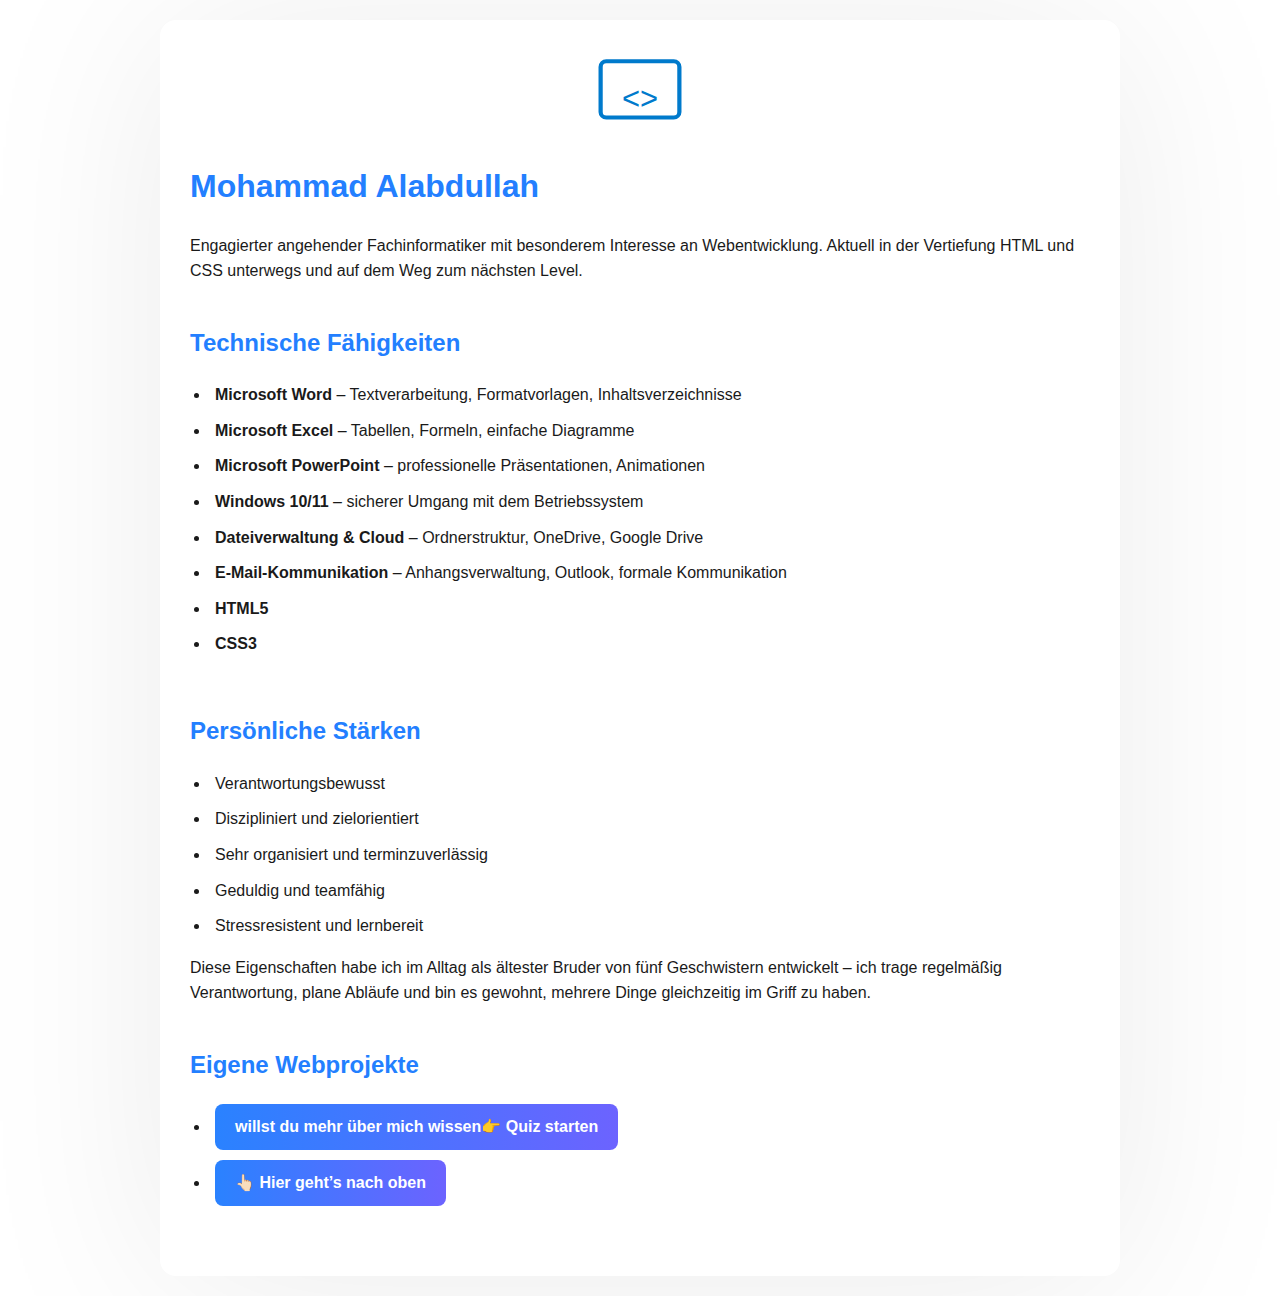
<file: index.html>
<!DOCTYPE html>
<html lang="de">
<head>
  <meta charset="UTF-8">
  <meta name="viewport" content="width=device-width, initial-scale=1.0">
  <title>Lebenslauf–Projekt-Mohammad</title>
  <link rel="stylesheet" href="Style_Schüco.css">
</head>
<body id="top">
  <main class="container">
    <section class="intro">
     <div class="icon-container">
      <svg class="profil-icon" xmlns="http://www.w3.org/2000/svg" viewBox="0 0 64 64" width="80" height="80" fill="none">
      <rect x="4" y="8" width="56" height="40" rx="4" ry="4" stroke="#007acc" stroke-width="3" fill="none"/>
      <text x="50%" y="55%" text-anchor="middle" fill="#007acc" font-size="22" font-family="Arial" dy=".3em"><></text>
     </svg>
    </div>
      <h1>Mohammad Alabdullah</h1>
      <p class="kurzbeschreibung">
        Engagierter angehender Fachinformatiker mit besonderem Interesse an Webentwicklung.  
        Aktuell in der Vertiefung HTML und CSS unterwegs und auf dem Weg zum nächsten Level.
      </p>
    </section>

    <section class="skills">
      <h2>Technische Fähigkeiten</h2>
      <ul>
        <li><strong>Microsoft Word</strong> – Textverarbeitung, Formatvorlagen, Inhaltsverzeichnisse</li>
        <li><strong>Microsoft Excel</strong> – Tabellen, Formeln, einfache Diagramme</li>
        <li><strong>Microsoft PowerPoint</strong> – professionelle Präsentationen, Animationen</li>
        <li><strong>Windows 10/11</strong> – sicherer Umgang mit dem Betriebssystem</li>
        <li><strong>Dateiverwaltung & Cloud</strong> – Ordnerstruktur, OneDrive, Google Drive</li>
        <li><strong>E-Mail-Kommunikation</strong> – Anhangsverwaltung, Outlook, formale Kommunikation</li>
        <li><strong>HTML5</strong></li>
        <li><strong>CSS3</strong></li>
  </ul>
</ul>

      <h2>Persönliche Stärken</h2>
      <ul>
        <li>Verantwortungsbewusst</li>
        <li>Diszipliniert und zielorientiert</li>
        <li>Sehr organisiert und terminzuverlässig</li>
        <li>Geduldig und teamfähig</li>
        <li>Stressresistent und lernbereit</li>
      </ul>

      <p class="beispiel">
        Diese Eigenschaften habe ich im Alltag als ältester Bruder von fünf Geschwistern entwickelt – ich trage regelmäßig Verantwortung, plane Abläufe und bin es gewohnt, mehrere Dinge gleichzeitig im Griff zu haben.
      </p>
    </section>

    <section class="projekte">
      <h2>Eigene Webprojekte</h2>
      <ul>
        <li> <a href="quiz.html"  class="button-link">willst du mehr über mich wissen👉 Quiz starten</a></li>
        <li><a href="#top" class="button-link">👆🏻 Hier geht’s nach oben</a></li>
      </ul>
    </section>
  </main>
</body>
</html>
</file>
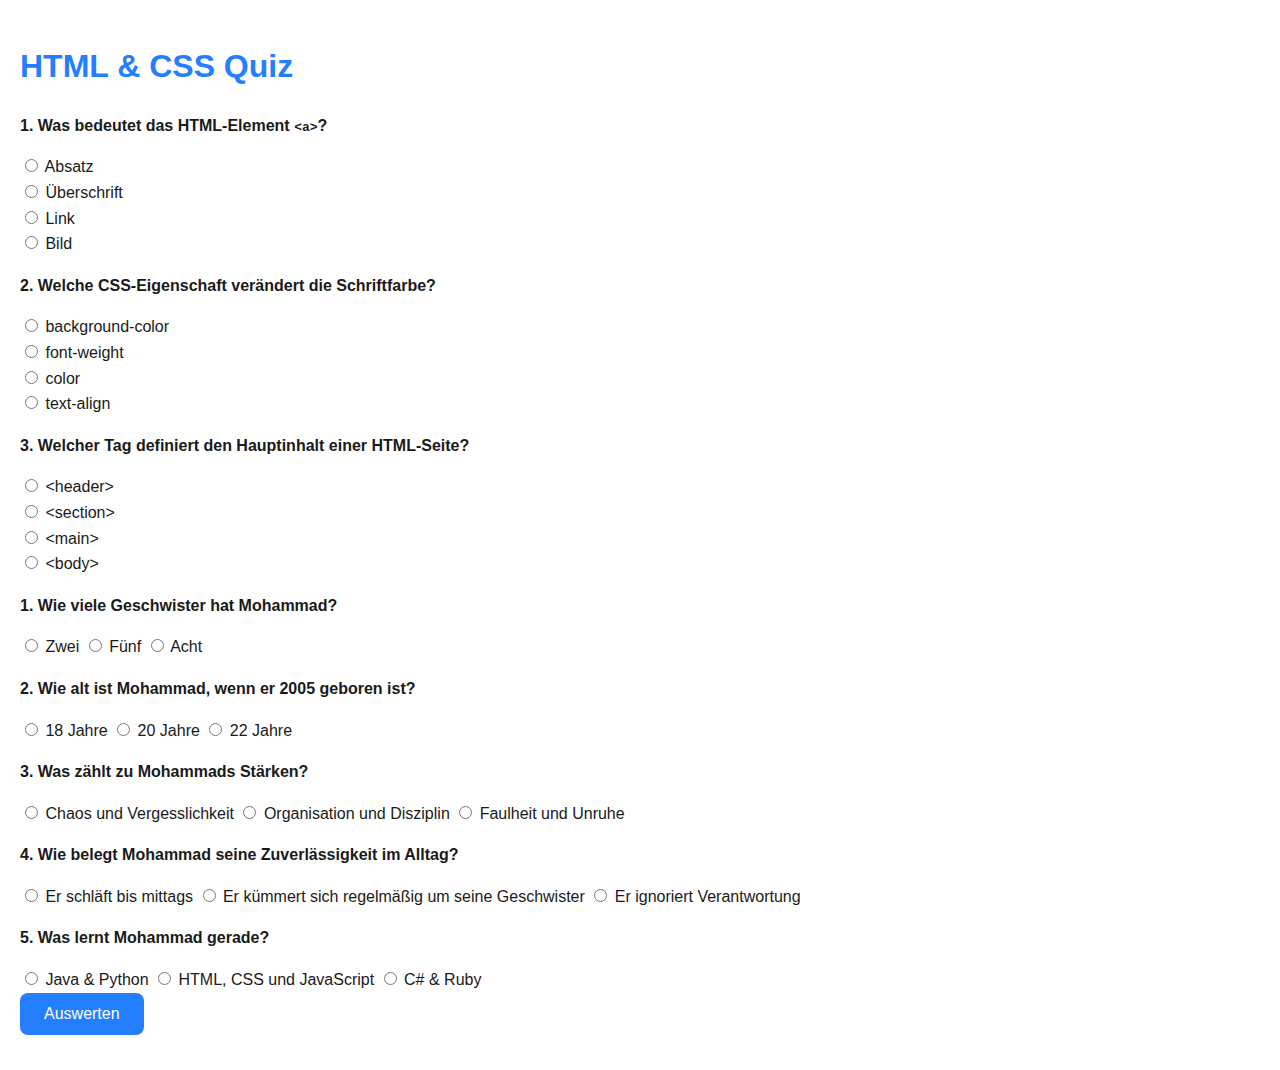
<file: quiz.html>
<!DOCTYPE html>
<html lang="en">
<head>
    <meta charset="UTF-8">
    <meta name="viewport" content="width=initial-scale=1.0, initial-scale=1.0">
    <title>HTML/CSS-Quiz-Mohammad</title>
    <link rel="stylesheet" href="Style_Schüco.css">
</head>
<body>
     <div class="quiz-container">
    <h1>HTML & CSS Quiz</h1>
    
    <form id="quizForm">
      <div class="quiz-question">
        <p><strong>1. Was bedeutet das HTML-Element <code>&lt;a&gt;</code>?</strong></p>
        <label><input type="radio" name="q1" value="A"> Absatz</label><br />
        <label><input type="radio" name="q1" value="B"> Überschrift</label><br />
        <label><input type="radio" name="q1" value="C"> Link</label><br />
        <label><input type="radio" name="q1" value="D"> Bild</label>
      </div>

      <div class="quiz-question">
        <p><strong>2. Welche CSS-Eigenschaft verändert die Schriftfarbe?</strong></p>
        <label><input type="radio" name="q2" value="A"> background-color</label><br />
        <label><input type="radio" name="q2" value="B"> font-weight</label><br />
        <label><input type="radio" name="q2" value="C"> color</label><br />
        <label><input type="radio" name="q2" value="D"> text-align</label>
      </div>

      <div class="quiz-question">
        <p><strong>3. Welcher Tag definiert den Hauptinhalt einer HTML-Seite?</strong></p>
        <label><input type="radio" name="q3" value="A"> &lt;header&gt;</label><br />
        <label><input type="radio" name="q3" value="B"> &lt;section&gt;</label><br />
        <label><input type="radio" name="q3" value="C"> &lt;main&gt;</label><br />
        <label><input type="radio" name="q3" value="D"> &lt;body&gt;</label>
      </div>

      <div>
        <p><strong>1. Wie viele Geschwister hat Mohammad?</strong></p>
        <label><input type="radio" name="q1" value="A"> Zwei</label>
        <label><input type="radio" name="q1" value="B"> Fünf</label>
        <label><input type="radio" name="q1" value="C"> Acht</label>
      </div>

      <div>
        <p><strong>2. Wie alt ist Mohammad, wenn er 2005 geboren ist?</strong></p>
        <label><input type="radio" name="q2" value="A"> 18 Jahre</label>
        <label><input type="radio" name="q2" value="B"> 20 Jahre</label>
        <label><input type="radio" name="q2" value="C"> 22 Jahre</label>
      </div>

      <div>
        <p><strong>3. Was zählt zu Mohammads Stärken?</strong></p>
        <label><input type="radio" name="q3" value="A"> Chaos und Vergesslichkeit</label>
        <label><input type="radio" name="q3" value="B"> Organisation und Disziplin</label>
        <label><input type="radio" name="q3" value="C"> Faulheit und Unruhe</label>
      </div>

      <div>
        <p><strong>4. Wie belegt Mohammad seine Zuverlässigkeit im Alltag?</strong></p>
        <label><input type="radio" name="q4" value="A"> Er schläft bis mittags</label>
        <label><input type="radio" name="q4" value="B"> Er kümmert sich regelmäßig um seine Geschwister</label>
        <label><input type="radio" name="q4" value="C"> Er ignoriert Verantwortung</label>
      </div>

      <div>
        <p><strong>5. Was lernt Mohammad gerade?</strong></p>
        <label><input type="radio" name="q5" value="A"> Java & Python</label>
        <label><input type="radio" name="q5" value="B"> HTML, CSS und JavaScript</label>
        <label><input type="radio" name="q5" value="C"> C# & Ruby</label>
      </div>

      <button type="submit">Auswerten</button>
    </form>

    <p id="quizResult" class="quiz-footer"></p>
  </div>

  <section id="quiz" class="versteckt">
  <h2>Quiz über mich 🎯</h2>
  <form id="quizForm">
    <!-- ... deine Fragen hier ... -->
    <button type="submit">Auswerten</button>
  </form>
  <p id="quizResult" class="quiz-footer"></p>
</section>

</body>
<script>
    document.getElementById('quizForm').addEventListener('submit', function(event) {
      event.preventDefault();
      const answers = {
        q1: 'C',
        q2: 'C',
        q3: 'C'
      };
      let score = 0;
      const formData = new FormData(this);
      for (let [key, value] of formData.entries()) {
        if (answers[key] === value) {
          score++;
        }
      }
      const resultText = 'Du hast ' + score + ' von 3 Punkten erreicht.';
      document.getElementById('quizResult').textContent = resultText;
    });

<!--Antworten auf die fragen-->

  document.getElementById('quizForm').addEventListener('submit', function(event) {
    event.preventDefault();

    const correctAnswers = {
      q1: 'B', // 5 Geschwister
      q2: 'B', // 20 Jahre
      q3: 'B', // Organisation & Disziplin
      q4: 'B', // kümmert sich um Geschwister
      q5: 'B'  // HTML, CSS, JavaScript
    };

    let score = 0;
    const formData = new FormData(this);

    for (let [frage, antwort] of formData.entries()) {
      if (correctAnswers[frage] === antwort) score++;
    }

    document.getElementById('quizResult').textContent =
      'Du hast ' + score + ' von 5 Punkten erreicht.';
  });

</script>
</html>
</file>
<file: Style_Schüco.css>
/* Farbvariablen */
:root {
  --color-bg: #f9fafc;
  --color-primary: #237fff;
  --color-secondary: #237fff;
  --color-text: #1a1a1a;
  --color-accent: #00bfa6;
}

/*  Globales Design */
body {
  margin: 0;
  font-family: 'Segoe UI', Tahoma, sans-serif;
  background: linear-gradient(135deg, #f0f4ff, #e6f0ff);
  background-image: url("https://www.transparenttextures.com/patterns/cubes.png");
  background-blend-mode: overlay;
  background-repeat: repeat;
  color: var(--color-text);
  line-height: 1.6;
  padding: 20px;
}

/* Container-Styling */
.container {
  max-width: 900px;
  margin: auto;
  background: #ffffff;
  padding: 30px;
  border-radius: 16px;
  box-shadow: 0 10px 200px rgba(0, 0, 0, 0.08);
}

/* Überschriften */
h1, h2 {
  color: var(--color-primary);
  font-weight: 700;
  margin-bottom: 20px;
}

/* Abschnitte */
section {
  margin-bottom: 40px;
}

/* Listen */
ul {
  padding-left: 20px;
}

ul li {
  margin-bottom: 10px;
  position: relative;
  padding-left: 5px;
}

ul li::before {
  color: var(--color-accent);
  position: absolute;
  left: 0;
}

/* Buttons (falls vorhanden) */
button {
  background: linear-gradient(to right, var(--color-primary), var(--color-secondary));
  color: white;
  border: none;
  padding: 12px 24px;
  font-size: 1em;
  border-radius: 8px;
  cursor: pointer;
  transition: transform 0.2s ease-in-out;
}

button:hover {
  transform: scale(1.05);
}

/* SVG-Icon Styling */
.profil-icon {
  display: block;
  margin: 0 auto 20px;
  width: 90px;
  height: 90px;
  fill: var(--color-primary);
}

/* Responsive */
@media (max-width: 600px) {
  body {
    padding: 10px;
  }

  .container {
    padding: 20px;
  }

  h1 {
    font-size: 1.8rem;
  }
}
.versteckt {
  display: none;
}

.sichtbar {
  display: block;
}

.button-link {
  display: inline-block;
  padding: 10px 20px;
  background: linear-gradient(to right, #2a82ff, #6c63ff);
  color: white;
  border-radius: 8px;
  text-decoration: none;
  font-weight: bold;
  transition: transform 0.2s ease;
}

.button-link:hover {
  transform: scale(1.03);
  background: linear-gradient(to right, #6c63ff, #2a82ff);
}
html {
  scroll-behavior:  smooth;
}
</file>
